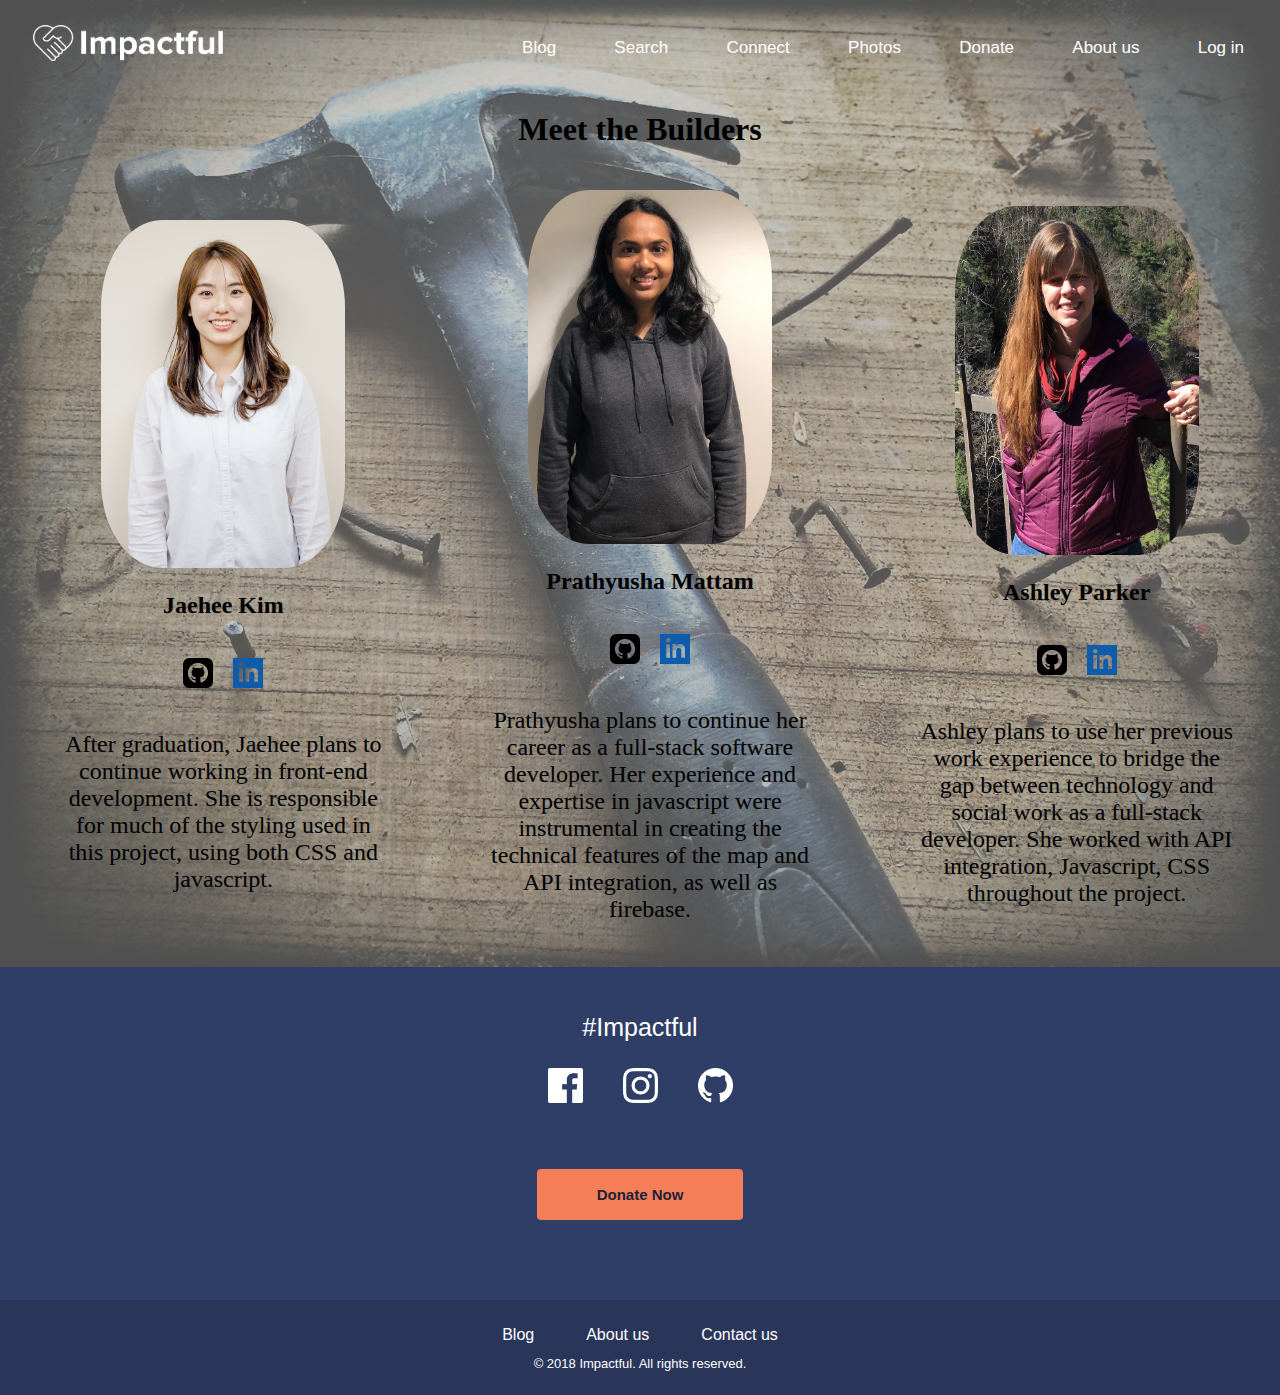
<file: html/about.html>
<!DOCTYPE html>
<html lang="en">
<head>
    <meta charset="UTF-8">
    <meta name="viewport" content="width=device-width, initial-scale=1.0">
    <meta http-equiv="X-UA-Compatible" content="ie=edge">
    <link rel="stylesheet" type="text/css" href="../styles/styles.css">
    <title>About Us</title>
    <link rel="icon" type="image/png" href="../images/icon_blue.png"/>
</head>
<body>
    <div class="about-us-background">
            <header class="mobile">
                    <div class="menu">
                        <div class="dropbtn"><img class="menu-icon" src="../images/menu-white.png"></div>
                    </div>
            
                    <div id="dropdown" class="dropdown-content">
                            <img class="close-button" src="../images/close-button.png">
                            <a href="../index.html">Home</a>
                            <a href="../html/blog">Blog</a>
                            <a href="../index.html#search">Search</a>
                            <a href="../index.html#map">Connect</a>
                            <a href="../index.html#photos">Photos</a>
                            <a href="../html/donate.html">Donate</a>
                            <a href="../html/about.html">About us</a>
                    </div>
                    <div class="logo"><a href="../index.html"><img class="logo-img" src="../images/whitelogo.png"></a></div>
                    <div class="middle"></div>
                    <div class="login">
                        <ul class="login-menu">
                            <li>
                              <a id="login-trigger" href="../html/log-in.html">Log in</a>
                            </li>                    
                        </ul>
                    </div>
            
                    <div class="sidebar">
                        <ul>
                            <li><a href="../html/blog.html">Blog</a></li>
                            <li><a href="../index.html#search">Search</a></li>
                            <li><a href="../index.html#map">Connect</a></li>
                            <li><a href="../index.html#photos">Photos</a></li>
                            <li><a href="../html/donate.html">Donate</a></li>
                            <li><a href="../html/about.html">About us</a></li>
                            <li><a id="login-trigger" href="../html/log-in.html">Log in</a></li>
                        </ul>
                    </div>
            
                </header>
    <h1 class="meet">Meet the Builders</h1>
    <div class="about-us">
        <div class="person">
            <img class="person-img" src="../images/jaehee.jpeg">
            <h3>Jaehee Kim</h3>
            <div class="social-links">
                <a href="https://github.com/jaeheekim051510"><img src="../images/github_black.png" style="width:30px"></a>
                <a href="https://www.linkedin.com/in/jaehee-kim-482629133/"><img src="../images/linkedin.png" style="width:30px"></a>
            </div>
                <p>After graduation, Jaehee plans to continue working in front-end development.  
                        She is responsible for much of the styling used in this project, using both CSS and javascript.</p>
        </div>
        <div class="person">
            <img class="person-img" src="../images/prathyusha.JPG">
            <h3>Prathyusha Mattam</h3>
            <div class="social-links">
                <a href="https://github.com/pmattam"><img src="../images/github_black.png"></a>
                <a href="http://www.linkedin.com"><img src="../images/linkedin.png"></a>
            </div>
                <p>Prathyusha plans to continue her career as a full-stack software developer.  Her 
                        experience and expertise in javascript were instrumental in creating the technical features of the map and API integration, 
                        as well as firebase.</p>

        </div>
        <div class="person">
            <img class="person-img" src="../images/ashley.JPG">
            <h3>Ashley Parker</h3>
            <div class="social-links">
                <a href="https://github.com/aparker22"><img src="../images/github_black.png"></a>
                <a href="https://www.linkedin.com/in/aparker7698/"><img src="../images/linkedin.png"></a>
            </div>
                <p>Ashley plans to use her previous work experience to bridge the gap between technology and social work as 
                    a full-stack developer. She worked with API integration, Javascript, CSS throughout the project.</p>

        </div>
    </div>
    </div>
    <footer class="footer">
            <div class="sns">
                <p>#Impactful</p>
                <div class="follow-icon">
                    <div class="social-icon"><a href="https://www.facebook.com/impactful.atl.1" target="_blank"><img id="facebook" src="../images/facebook.png"></a></div>
                    <div class="social-icon"><a href="https://www.instagram.com/impactfulatl/" target="_blank"><img id="instagram" src="../images/instagram.png"></a></div>
                    <div class="social-icon"><a href="https://github.com/pmattam/Impactful" target="_blank"><img id="github" src="../images/github.png"></a></div>
                </div>
            </div>
    
            <div id="donate">
                    <button class="donate-button">
                        <a class="donate-link" href="https://pmattam.github.io/Impactful/html/donate">Donate Now</a>
                    </button>
            </div>
            <div class="footer-aboutus-container">
                <div class="footer-aboutus">
                    <nav class="aboutus">
                    <div>
                    <li class="link"><a href="https://pmattam.github.io/Impactful/html/blog">Blog</a></li>
                    <li class="link"><a href="https://pmattam.github.io/Impactful/html/about">About us</a></li>
                    <li class="link"><a href="#">Contact us</a></li>
                    </div>
                    <div class="copyright">
                    <li class="link">© 2018 Impactful.  All rights reserved.</li>
                    </div>
                    </nav>
              </div>
          </div>
        </footer>

    <script src="https://cdnjs.cloudflare.com/ajax/libs/jquery/3.3.1/jquery.js"></script>
    <script src="../scripts/header.js"></script>
</body>
</html>
</file>
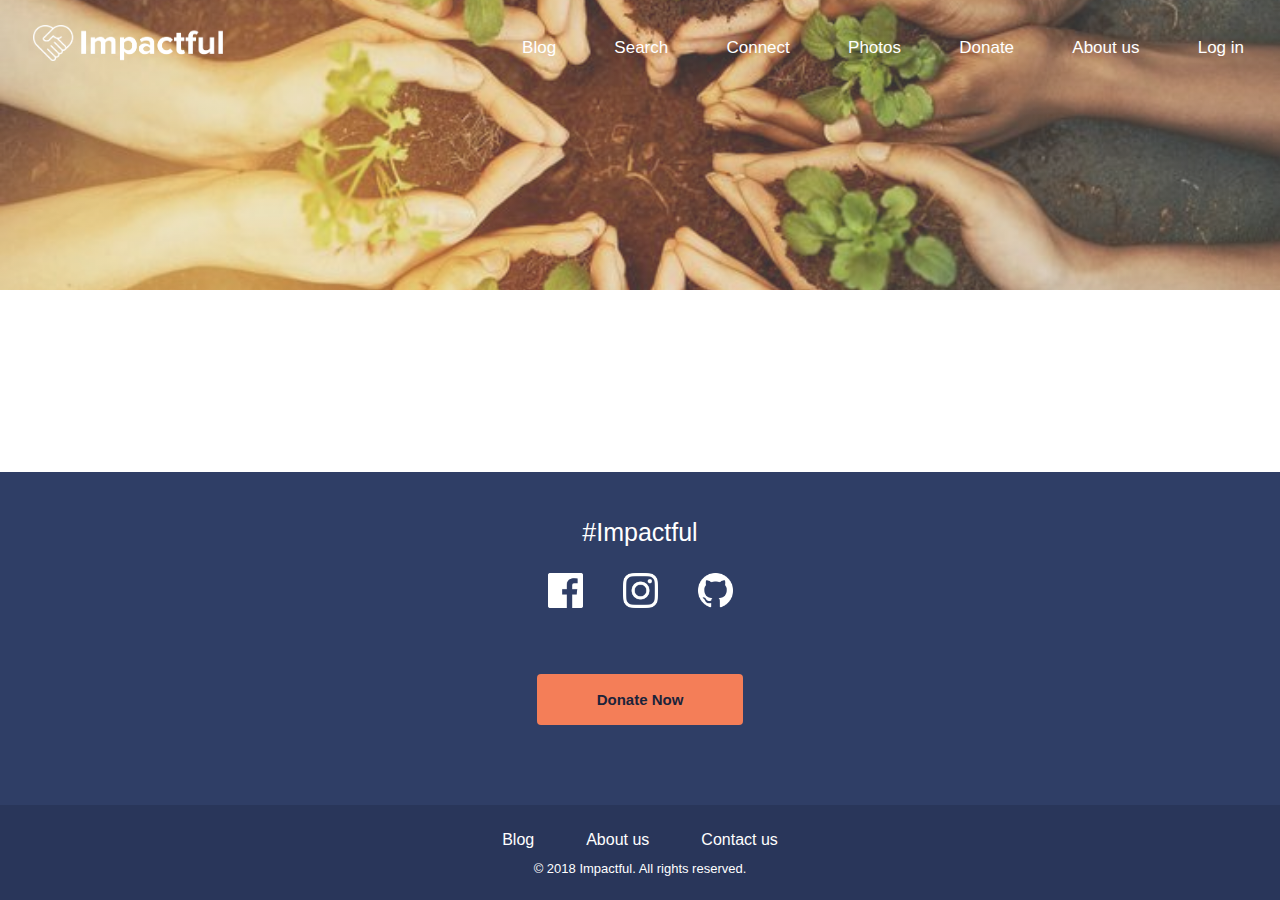
<file: html/blog.html>
<!DOCTYPE html>
<html lang="en">
<head>
    <meta charset="UTF-8">
    <meta name="viewport" content="width=device-width, initial-scale=1.0">
    <meta http-equiv="X-UA-Compatible" content="ie=edge">
    <link rel="stylesheet" type="text/css" href="../styles/styles.css">
    <link rel="stylesheet" type="text/css" href="../styles/blogStyles.css">
    <title>Blog</title>
    <link rel="icon" type="image/png" href="../images/icon_blue.png"/>
</head>
<body>
    <div class="blog-background">
            <div id="blog-div-container">
                    <header class="mobile">
                        <div class="menu">
                            <div class="dropbtn"><img class="menu-icon" src="../images/menu-white.png"></div>
                        </div>
                
                        <div id="dropdown" class="dropdown-content">
                                <img class="close-button" src="../images/close-button.png">
                                <a href="../index.html">Home</a>
                                <a href="../html/blog">Blog</a>
                                <a href="../index.html#search">Search</a>
                                <a href="../index.html#map">Connect</a>
                                <a href="../index.html#photos">Photos</a>
                                <a href="../html/donate.html">Donate</a>
                                <a href="../html/about.html">About us</a>
                        </div>
                        <div class="logo"><a href="../index.html"><img class="logo-img" src="../images/whitelogo.png"></a></div>
                        <div class="middle"></div>
                        <div class="login">
                            <ul class="login-menu">
                                <li>
                                  <a id="login-trigger" href="../html/log-in.html">Log in</a>
                                </li>                    
                            </ul>
                        </div>
                
                        <div class="sidebar">
                            <ul>
                                <li><a href="../html/blog.html">Blog</a></li>
                                <li><a href="../index.html#search">Search</a></li>
                                <li><a href="../index.html#map">Connect</a></li>
                                <li><a href="../index.html#photos">Photos</a></li>
                                <li><a href="../html/donate.html">Donate</a></li>
                                <li><a href="../html/about.html">About us</a></li>
                                <li><a id="login-trigger" href="../html/log-in.html">Log in</a></li>
                            </ul>
                        </div>
                
                    </header>

    <div class="blog-img"></div>
    </div>
</div>

    <div class="blog-results"></div>

    <footer class="footer">
        <div class="sns">
            <p>#Impactful</p>
            <div class="follow-icon">
                <div class="social-icon"><a href="https://www.facebook.com/impactful.atl.1" target="_blank"><img id="facebook" src="../images/facebook.png"></a></div>
                <div class="social-icon"><a href="https://www.instagram.com/impactfulatl/" target="_blank"><img id="instagram" src="../images/instagram.png"></a></div>
                <div class="social-icon"><a href="https://github.com/pmattam/Impactful" target="_blank"><img id="github" src="../images/github.png"></a></div>
            </div>
        </div>

        <div id="donate">
                <button class="donate-button">
                    <a class="donate-link" href="https://pmattam.github.io/Impactful/html/donate">Donate Now</a>
                </button>
        </div>
        <div class="footer-aboutus-container">
            <div class="footer-aboutus">
                <nav class="aboutus">
                <div>
                <li class="link"><a href="https://pmattam.github.io/Impactful/html/blog">Blog</a></li>
                <li class="link"><a href="https://pmattam.github.io/Impactful/html/about">About us</a></li>
                <li class="link"><a href="#">Contact us</a></li>
                </div>
                <div class="copyright">
                <li class="link">© 2018 Impactful.  All rights reserved.</li>
                </div>
                </nav>
          </div>
      </div>
    </footer>
    <script src="https://cdnjs.cloudflare.com/ajax/libs/jquery/3.3.1/jquery.js"></script>
    <script src="../scripts/header.js"></script>
    <script src="../scripts/blog.js"></script>
</body>
</html>
</file>
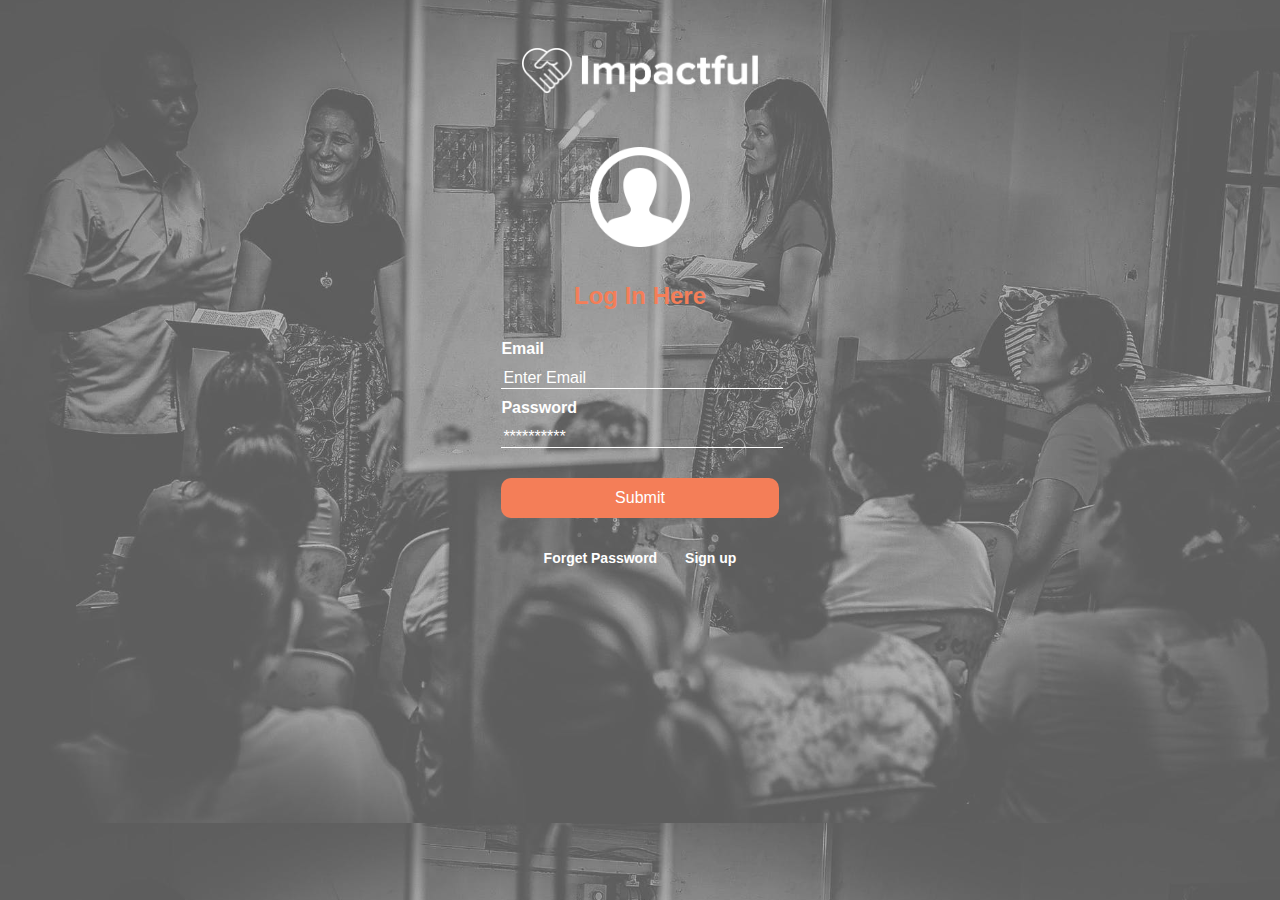
<file: html/log-in.html>
<!DOCTYPE html>
<html>
<head>
    <meta charset="utf-8" />
    <meta http-equiv="X-UA-Compatible" content="IE=edge">
    <title>Sign-In</title>
    <link rel="icon" type="image/png" href="../images/icon_blue.png"/>
    <meta name="viewport" content="width=device-width, initial-scale=1">
    <link rel="stylesheet" type="text/css" media="screen" href="../styles/log-in.css" />
    <meta name="google-signin-client_id" content="466247276109-9rbo1n2sk2bdrafjvd7sbe80rrkt2uk1.apps.googleusercontent.com">
    <script src="https://apis.google.com/js/platform.js" async defer></script>
</head>
<body>

<div class="logo"><a href="../index.html"><img class="logo-img" src="../images/whitelogo.png"></a></div>


<div class="loginBox">
        <img src="../images/profile.png" class="user">
        <h2>Log In Here</h2>
        <form>
        <p>Email</p>
            <input type="email" name="" placeholder="Enter Email" required>
            <p>Password</p>
            <input type="password" name="" placeholder="**********" required>
            <input type="submit" name=""  placeholder="Sign In">
            <div class=login-footer>
            <div id="my-signin2"></div>
            <li><a href="#">Forget Password</a></li>
            <li><a href="#">Sign up</a></li>
            
            </div>  
            <script src="https://apis.google.com/js/platform.js?onload=renderButton" async defer></script> 
            <script src="../scripts/log-in.js"></script>       
        </form>
    </div>
</script>
    
</body>
</html>
</file>
<file: styles/styles.css>
html {
    height: 100%;
    width: 100%;
    margin: 0;
    padding: 0;
}
        
body {
    margin: 0;
    padding: 0;
    min-height:100vh;
    display: flex;
    flex-direction: column;
    flex-wrap: nowrap;
    justify-content: space-between;
}

header {
    background-color:transparent;
    color: white;
    height: 90px;
    width: 100%;
    display: flex;
    flex-wrap:nowrap;
    flex-direction: row;
    justify-content: space-between;
    align-items: center;
}

main {
    display: block;
    flex-grow: 1;   
}

#header-div-container {
    background-image: url('../images/background.jpg');
    background-repeat: no-repeat;
    background-position: center;
    background-size: cover;
}
.menu {
    width: 20%;
    display: flex;
    justify-content: center;
    align-items: center;
}

.desktop-menu {
    width: 20%;
    display: flex;
    justify-content: center;
    align-items: center;
    font-family: Arial, Helvetica, sans-serif;
    font-size: 16px;
}

.dropdown-content {
    height: 100%;
    width: 0;
    position: fixed;
    z-index: 1;
    left: 0;
    top: 0;
    background-color: rgb(194, 185, 185);
    overflow-x: hidden;
    transition: 0.5s;
    padding-top: 60px;
}

.dropdown-content.active {
    width:100%;
}
.dropdown-content a {
    padding: 20px;
    text-decoration: none;
    font-size: 25px;
    color: white;
    display: block;
    text-align: center;
    transition: 0.3s;
    font-family: Arial, Helvetica, sans-serif;
}

.close-button {
    height: 30px;
    position: absolute;
    top: 18px;
    right: 25px;
}

.sidenav a:hover {
    color:grey;
}

.menu-icon {
    height: 30px;
}

.logo {
    width: 60%;
    display: flex;
    justify-content: center;
    align-items: center;
}

.logo-img {
    width: 190px;
}

.login {
    width: 20%;
    display: flex;
    justify-content: center;
    align-items: center;
}
.login a {
    color: white;
    text-decoration: none;
    font-family: Arial, Helvetica, sans-serif;
}

.login-menu {
    display: flex;
    flex-direction: column;
    list-style: none;
    padding: 0;
    text-decoration: none;
    text-align: center;
    align-items: center;
    justify-content: center;
}

.login li {
    padding-bottom: 4px;
    font-size: 21px;
}

.sidebar {
    list-style-type: none;
    font-size: 25px;
    color: white;
    padding: 10px;
}

.sidebar a {
    text-decoration: none;
    color: white;
    font-family: Arial, Helvetica, sans-serif;
    padding: 26px;
    font-size: 17px
}

.sidebar li {
    display: inline;
}

.introduction {
    padding: 10%;    
}

.introduction h2 {
    font-family: Arial, Helvetica, sans-serif;
    text-align: center;
    color: white;
    font-size: 26px;
    padding: 30px;
}

h4 {
    font-family: Arial, Helvetica, sans-serif;
    text-align: center;
    color: black;
}

.map-title h3 {
    font-family: Arial, Helvetica, sans-serif;
    text-align: left;
    font-size: 28px;
    color: black;
    margin-bottom: -16px;
    padding-left: 20px
}

.map-section {
    padding: 50px 0 50px 0;
}

.gap {
    padding: 10px
}
.search-div {
    margin: 10px;
}

.photoGallery {
    display:flex;
    flex-direction: row;
    justify-content: center;
    align-items:center;
    flex-wrap: nowrap;
}

#photos {
    display: flex;
    flex-direction: row;
    flex-wrap: wrap;
    justify-content: center;
    box-sizing: border-box;
    padding: 50px 0 50px 0;
}

#photos img {
    display: flex;
    flex-direction: row;
    flex-wrap: wrap;
    width: 275px;
    height: 275px;
    padding: 10px 10px 10px 10px; 
}

.leftarrow img {
    width: 15px;
}

.rightarrow img {
    width: 15px;
}
  
/* #location-text, #search-text{ */
#location-text {
    height: 40px;
    width: 300px;
}

.footer-link {
    width: 60%;
    display: flex;
    justify-content: center;
    align-items: center;
}

.search-section {
    padding: 45px;
}

#search {
    display: flex;
    flex-direction: row;
    justify-content: center;
    align-items: center;
    margin: 0px 10px 10px 10px;
}

.search-button {
    padding: 1em 3em;
    border:2px solid #fffbdc;
    background-color:  #f47e58;
    color:  #24335a;
    border-radius: 4px;
}

.search-button:hover {
    padding: 1em 3em;
    border:2px solid #fffbdc;
    background-color: #24335a;
    color:  #f47e58;
    border-color: #f47e58;
    border-radius: 4px;
}

input[type="search"]#search-text {
    -webkit-appearance: none;
    height: 35px;
    width: 300px;
    border-radius: 4px;
}

#simple-search {
    text-align: center;
}

#donate {
    display: flex;
    justify-content: center;
    padding: 0 0 80px;
}

.donate-button {
    display: flex;
    border: 3px solid;
    background-color: #f47e58;
    padding: 17px 60px;
    border: none;
    font-size: 15px;
    cursor: pointer;
    outline: none;
    overflow: hidden;
    border-radius: 4px;
}

#donate a {
    color: #1b233a;
    font-weight: bold;
}

.donate-button:hover {
    background-color: #1b233a;
}

#donate a:hover {
    color:  #f47e58;
}

.location {
    height: 300px;
    width: 100%;
    display: flex;
    justify-content: center;
    align-items: center;
    padding: 30px 0 30px 0;
}

#map {
    display:flex;
    height: 100%;
    width: 100%;
}

/* Styling for the map in the search results page */

.search-location {
    height: 350px;
    width: 100%;
    display: flex;
    justify-content: center;
    align-items: center;
    padding: 0;
}

#search-map {
    display:flex;
    height: 100%;
    width: 100%;
}

/* Styling for the table for the search results page */

table {
    font-family: Arial;
    border: 0 solid rgba(5,5,5,0);
    border-radius: 15px;
    background-color: rgba(5,5,5,0);
    width: 100%;
    text-align: center;
    border-collapse: collapse;
  }

th {
    padding: 20px 20px;
    font-size: 20px;
    color: #f47e58;
}

td {
    padding: 8px 8px;
    font-size: 18px;
    font-weight: bold;
    color: #2f3e66;
}

.name-cell:hover {
    text-decoration: underline;
}

tr {
    background: whitesmoke;
}



.footer {
    display: flex;
    flex-direction: column;
    background-color:  #2f3e66;
    color: white;
    width: 100vw;
    justify-content: center;
    align-items: center;
}

.footer a {
    color: white;
    text-decoration: none;
    font-family: Arial, Helvetica, sans-serif;
}
.sns {
    padding: 40px;
    text-align: center;
    font-family: Arial, Helvetica, sans-serif;
    font-size: 25px;
}

.sns p {
    margin: 6px;
}
.social-icon img{
    height: 35px;
    padding: 20px;
}

.follow-icon {
    display: flex;

}

.footer-aboutus{
    display: flex;
    align-items: center;
}

.footer-aboutus-container{
    display: flex;
    justify-content: center;
    height: 95px;
    width: 100vw;
    background-color: #29365a;
}

.link {
    list-style: none;
    line-height: 2em;
    display: inline;
    padding: 24px;
}

.copyright {
    font-family: Arial, Helvetica, sans-serif;
    font-size: 13px;
    text-align: center;
}

.meet {
    width: 100%;
    text-align: center;
}

.about-us {
    display: flex;
    flex-direction: row;
    width: 100%;
    height: 100%;
    justify-content: center;
    align-items: center;
    margin: 10px;
    flex-wrap: nowrap;
}

.person {
    display: flex;
    flex-direction: column;
    width: 33%;
    margin: 10px;
    height: 100%;
    text-align: center;
    justify-content: center;
    align-items: center;
}

.person h3 {
    font-size: 1.5em;
}

.person-img {
    width: 60%;
    height: 60%;
    border-radius: 25%;
}

.person p {
    width: 80%;
    color: black;
    font-size: 1.5em;
}

.social-links {
    display: flex;
    flex-direction: row;
    justify-content: center;
    align-items: center;
    padding: 5px;
}

.social-links img {
    width: 30px;
    margin: 10px;
}

.about-us-background {
    background: 
    linear-gradient(
      rgba(156, 156, 156, 0.514), 
      rgba(156, 156, 156, 0.514)),
      url('../images/background3.jpeg');
    background-repeat:no-repeat;
    background-size: 100% 100%;
    background-position: center;
    display: flex;
    flex-direction: column;

}



@media all and (max-width: 767px) and (min-width: 360px) {
    .sidebar {
        display:none;
    }
    .desktop-menu {
        display: none;
    }

    .login-trigger {
        display: none;
    }

}

@media all and (max-width: 1199px) and (min-width: 768px) {
.sidebar {
    display:none;
}
.desktop-menu {
    display: none;
}
.login-trigger {
    display: none;
}

}

@media (min-width: 1200px) {
.dropdown-content {
    display: none;
}

.menu {
    display: none;
}

.logo {
    width: 20%;
}

.login {
    display: none;
}
}
</file>
<file: styles/blogStyles.css>
.blog-background {
    background: 
    linear-gradient(
      rgba(196, 196, 196, 0.25), 
      rgba(196, 196, 196, 0.25)   ),
    url('../images/background2.jpg');
    background-repeat:no-repeat;
    background-size: cover;
    background-position: center;
    overflow:none;
}

.blog-img {
    width: auto;    
    height: 200px;
}


.blog-results {
    display: block;

}

.blog-results ul {
    width: 100%;
    list-style: none;
    display:flex;
    flex-direction: column;
    justify-content: center;
    align-items: center;
    margin: 0;
    padding: 0;
    margin-bottom: 20px;
    cursor: pointer;
}

.blog-results li {
    width: 70%;
    text-align: center;
    padding: 0;
    margin: 0;
    display: flex;
    justify-content: center;
    align-items: center;
}

.blog-results img {
    text-align: center;
    width: 30%;
}

h3 {
    color: rgb(40, 40, 124);
    font-size: 1.3em;
    font-weight: bold;
    padding: 0;
    margin: 5px;
}

h4 {
    font-style: italic;
    padding: 0;
    margin: 2px;
}

h5 {
    padding: 0;
    margin: 2px;
}
</file>
<file: styles/log-in.css>
body {
    background-image: url("../images/log-in-background.jpeg");
    display: flex;
    flex-direction: column;
    background-position: -11% 13%;
    background-size: cover;
}


.loginBox {
    display: flex;
    flex-direction: column;
    justify-content: center;
    align-items: center;
    padding: 40px 40px;
    box-sizing: border-box;
    background: transparent;
    font-family: Arial, Helvetica, sans-serif;
}
.logo {
    padding: 40px 0 10px;
    text-align: center;
}
.logo img {
    height: 45px;
}
.user {
    width: 100px;
    text-align: center;
    align-items: center;
}

.loginBox h2{
    margin: 0;
    padding: 35px 0 20px;
    color: #f47e58;
    text-align: center;
}

.loginBox p {
    margin: 0;
    padding: 10px 0;
    font-weight: bold;
    color: white;
}

.loginBox li {
    list-style: none;
    display: inline-block;
    padding: 12px;
}

.loginBox input {
    width: 100%;
}

.loginBox input[type="email"],
.loginBox input[type="password"] {
    border: none;
    border-bottom: 1px solid white;
    background: transparent;
    outline: none;
    height: white;
    font-size: 16px
}

::placeholder {
    color: white;
}

.loginBox input[type="submit"] {
    border: none;
    outline: none;
    height: 40px;
    color: white;
    font-size: 16px;
    background:#f47e58;
    cursor: pointer;
    border-radius: 10px;
    margin: 30px 0 20px;
}

.loginBox input[type="submit"]:hover {
    background: #24335a;
}


.login-footer {
    font-size: 14px;
    font-weight: bold;
    font-family: Arial, Helvetica, sans-serif;
    text-align: center;
}

.login-footer a{
    color: white;
    text-decoration: none;
}

.close-button {
    height: 30px;
}
</file>
